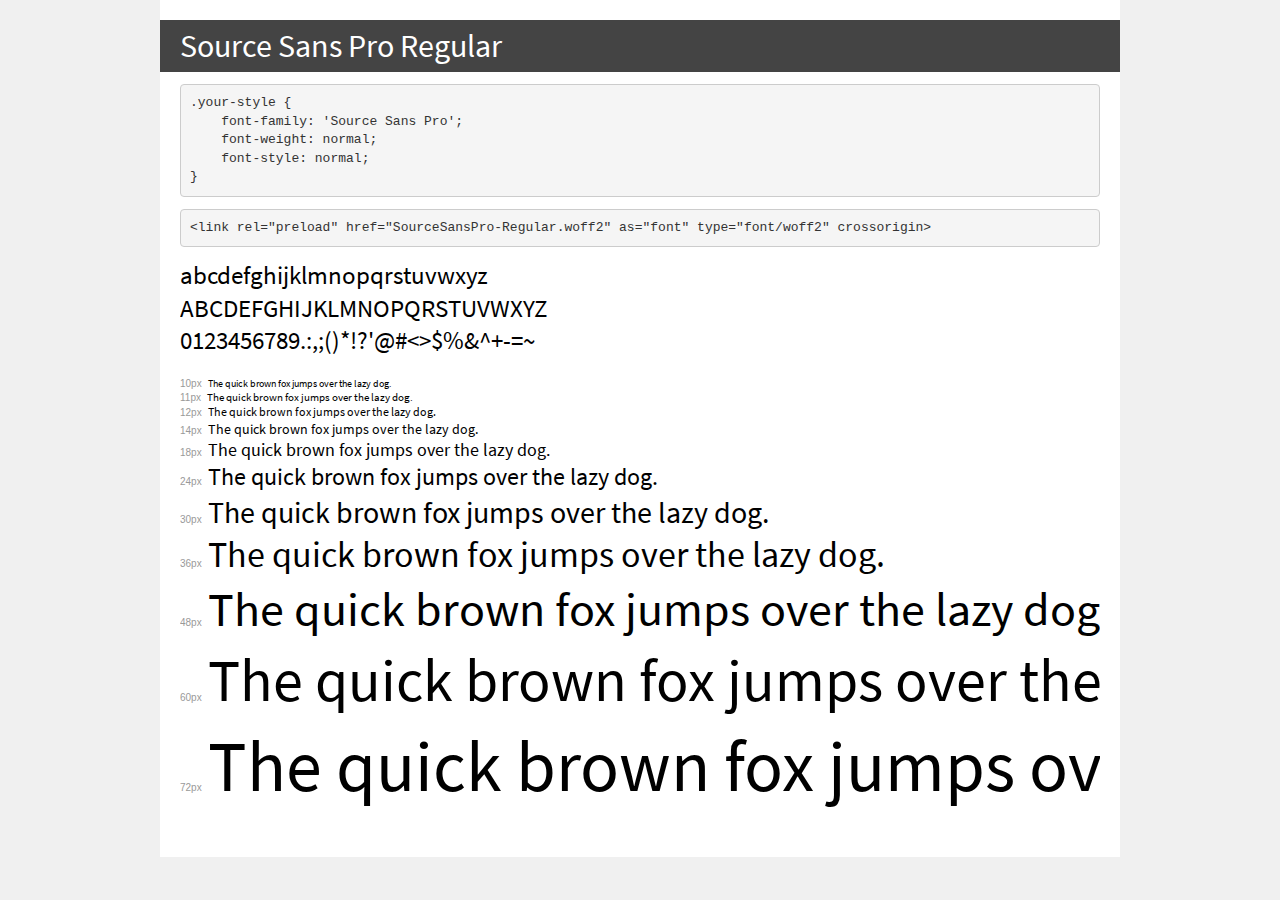
<file: font/transfonter.org-20210429-092638/demo.html>
<!DOCTYPE html>
<html lang="en">
<head>
    <meta charset="utf-8">
    <meta http-equiv="X-UA-Compatible" content="IE=edge">
    <meta name="viewport" content="width=device-width, initial-scale=1">
    <meta name="robots" content="noindex, noarchive">
    <meta name="format-detection" content="telephone=no">
    <title>Transfonter demo</title>
    <link href="stylesheet.css" rel="stylesheet">
    <style>
        /*
        http://meyerweb.com/eric/tools/css/reset/
        v2.0 | 20110126
        License: none (public domain)
        */
        html, body, div, span, applet, object, iframe,
        h1, h2, h3, h4, h5, h6, p, blockquote, pre,
        a, abbr, acronym, address, big, cite, code,
        del, dfn, em, img, ins, kbd, q, s, samp,
        small, strike, strong, sub, sup, tt, var,
        b, u, i, center,
        dl, dt, dd, ol, ul, li,
        fieldset, form, label, legend,
        table, caption, tbody, tfoot, thead, tr, th, td,
        article, aside, canvas, details, embed,
        figure, figcaption, footer, header, hgroup,
        menu, nav, output, ruby, section, summary,
        time, mark, audio, video {
            margin: 0;
            padding: 0;
            border: 0;
            font-size: 100%;
            font: inherit;
            vertical-align: baseline;
        }
        /* HTML5 display-role reset for older browsers */
        article, aside, details, figcaption, figure,
        footer, header, hgroup, menu, nav, section {
            display: block;
        }
        body {
            line-height: 1;
        }
        ol, ul {
            list-style: none;
        }
        blockquote, q {
            quotes: none;
        }
        blockquote:before, blockquote:after,
        q:before, q:after {
            content: '';
            content: none;
        }
        table {
            border-collapse: collapse;
            border-spacing: 0;
        }
        /* demo styles */
        body {
            background: #f0f0f0;
            color: #000;
        }
        .page {
            background: #fff;
            width: 920px;
            margin: 0 auto;
            padding: 20px 20px 0 20px;
            overflow: hidden;
        }
        .font-container {
            overflow-x: auto;
            overflow-y: hidden;
            margin-bottom: 40px;
            line-height: 1.3;
            white-space: nowrap;
            padding-bottom: 5px;
        }
        h1 {
            position: relative;
            background: #444;
            font-size: 32px;
            color: #fff;
            padding: 10px 20px;
            margin: 0 -20px 12px -20px;
        }
        .letters {
            font-size: 25px;
            margin-bottom: 20px;
        }
        .s10:before {
            content: '10px';
        }
        .s11:before {
            content: '11px';
        }
        .s12:before {
            content: '12px';
        }
        .s14:before {
            content: '14px';
        }
        .s18:before {
            content: '18px';
        }
        .s24:before {
            content: '24px';
        }
        .s30:before {
            content: '30px';
        }
        .s36:before {
            content: '36px';
        }
        .s48:before {
            content: '48px';
        }
        .s60:before {
            content: '60px';
        }
        .s72:before {
            content: '72px';
        }
        .s10:before, .s11:before, .s12:before, .s14:before,
        .s18:before, .s24:before, .s30:before, .s36:before,
        .s48:before, .s60:before, .s72:before {
            font-family: Arial, sans-serif;
            font-size: 10px;
            font-weight: normal;
            font-style: normal;
            color: #999;
            padding-right: 6px;
        }
        pre {
            display: block;
            padding: 9px;
            margin: 0 0 12px;
            font-family: Monaco, Menlo, Consolas, "Courier New", monospace;
            font-size: 13px;
            line-height: 1.428571429;
            color: #333;
            font-weight: normal;
            font-style: normal;
            background-color: #f5f5f5;
            border: 1px solid #ccc;
            overflow-x: auto;
            border-radius: 4px;
        }
        /* responsive */
        @media (max-width: 959px) {
            .page {
                width: auto;
                margin: 0;
            }
        }
    </style>
</head>
<body>
<div class="page">
    <div class="demo">
        <h1 style="font-family: 'Source Sans Pro'; font-weight: normal; font-style: normal;">Source Sans Pro Regular</h1>
        <pre title="Usage">.your-style {
    font-family: 'Source Sans Pro';
    font-weight: normal;
    font-style: normal;
}</pre>
        <pre title="Preload (optional)">
&lt;link rel=&quot;preload&quot; href=&quot;SourceSansPro-Regular.woff2&quot; as=&quot;font&quot; type=&quot;font/woff2&quot; crossorigin&gt;</pre>
        <div class="font-container" style="font-family: 'Source Sans Pro'; font-weight: normal; font-style: normal;">
            <p class="letters">
                abcdefghijklmnopqrstuvwxyz<br>
ABCDEFGHIJKLMNOPQRSTUVWXYZ<br>
                0123456789.:,;()*!?'@#&lt;&gt;$%&^+-=~
            </p>
            <p class="s10" style="font-size: 10px;">The quick brown fox jumps over the lazy dog.</p>
            <p class="s11" style="font-size: 11px;">The quick brown fox jumps over the lazy dog.</p>
            <p class="s12" style="font-size: 12px;">The quick brown fox jumps over the lazy dog.</p>
            <p class="s14" style="font-size: 14px;">The quick brown fox jumps over the lazy dog.</p>
            <p class="s18" style="font-size: 18px;">The quick brown fox jumps over the lazy dog.</p>
            <p class="s24" style="font-size: 24px;">The quick brown fox jumps over the lazy dog.</p>
            <p class="s30" style="font-size: 30px;">The quick brown fox jumps over the lazy dog.</p>
            <p class="s36" style="font-size: 36px;">The quick brown fox jumps over the lazy dog.</p>
            <p class="s48" style="font-size: 48px;">The quick brown fox jumps over the lazy dog.</p>
            <p class="s60" style="font-size: 60px;">The quick brown fox jumps over the lazy dog.</p>
            <p class="s72" style="font-size: 72px;">The quick brown fox jumps over the lazy dog.</p>
        </div>
    </div>

</div>
</body>
</html>
</file>
<file: font/transfonter.org-20210429-092638/stylesheet.css>
@font-face {
    font-family: 'Source Sans Pro';
    src: url('SourceSansPro-Regular.eot');
    src: url('SourceSansPro-Regular.eot?#iefix') format('embedded-opentype'),
        url('SourceSansPro-Regular.woff2') format('woff2'),
        url('SourceSansPro-Regular.woff') format('woff'),
        url('SourceSansPro-Regular.ttf') format('truetype'),
        url('SourceSansPro-Regular.svg#SourceSansPro-Regular') format('svg');
    font-weight: normal;
    font-style: normal;
    font-display: swap;
}
</file>
